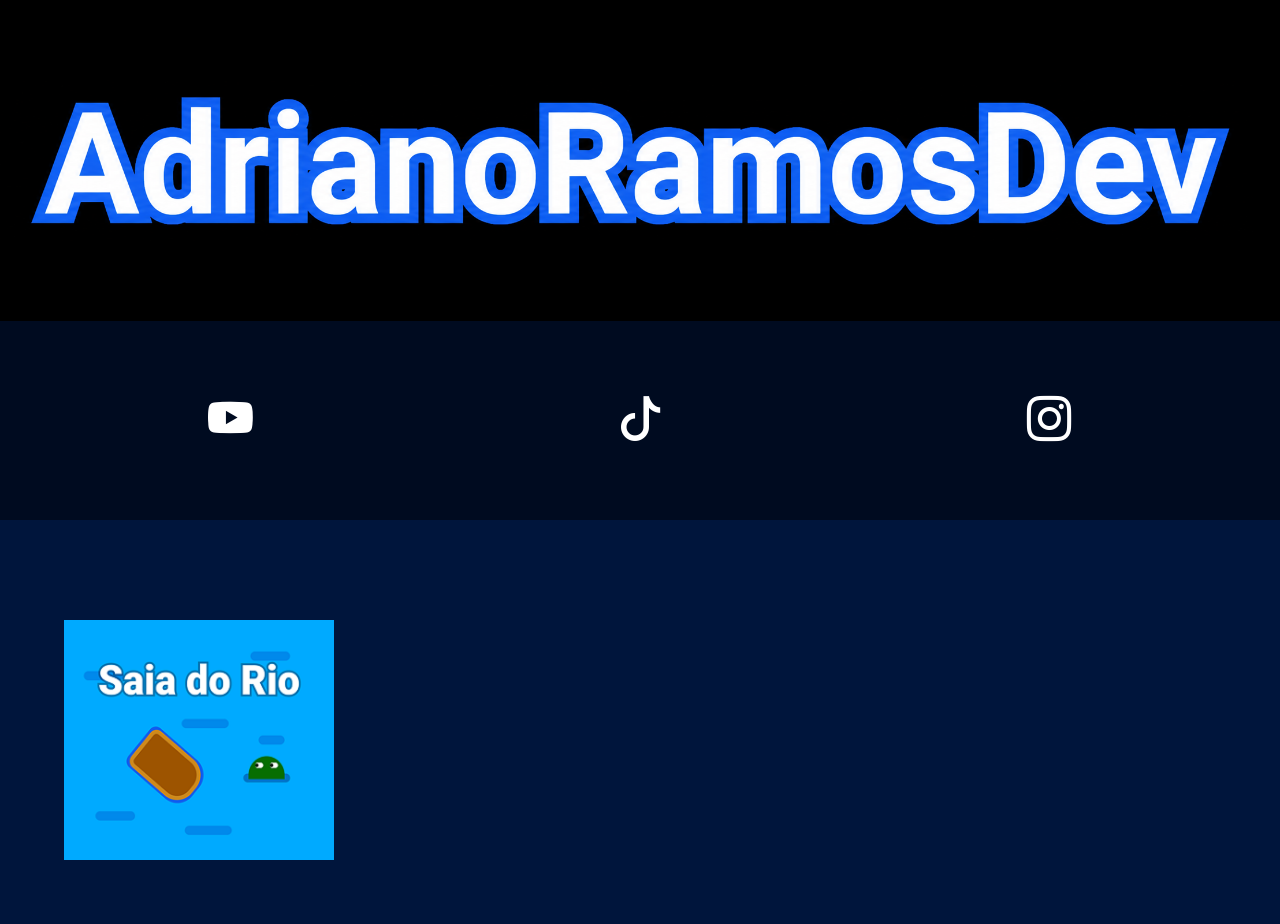
<file: index.html>
<!DOCTYPE html>
<html lang="pt-BR">
<head>
    <meta charset="UTF-8">
    <meta name="viewport" content="width=device-width, initial-scale=1.0">
    <link rel="stylesheet" href="src/css/index.css">
    <link rel="icon" href="src/images/adrianoramosdev icon.webp">
    <link rel="stylesheet" href="https://cdn.jsdelivr.net/npm/bootstrap-icons@1.11.3/font/bootstrap-icons.min.css">
    <title>Jogos de AdrianoRamosDev</title>
</head>

<body>
    <header>
        <img id="my-logo" src="src/images/adrianoramosdev logo.png" title="AdrianoRamosDev" alt="logo de adrianoramosdev">

        <div id="network">
            <a class="network-btn" id="youtube-logo" href="https://www.youtube.com/@adrianoramosdev" title="Acessar meu canal no YouTube" alt="Acessar meu canal no YouTube" target="_blank" rel="noopener noreferrer">
                <i class="bi bi-youtube"></i>
            </a>

            <a class="network-btn" href="https://www.tiktok.com/@adrianoramosdev" title="Acessar meu canal no TikTok" alt="Acessar meu canal no TikTok" target="_blank" rel="noopener noreferrer">
                <i class="bi bi-tiktok"></i>
            </a>

            <a class="network-btn" id="instagram-logo" href="https://www.instagram.com/adrianoramosdev" title="Acessar meu canal no Instagram" alt="Acessar meu canal no Instagram" target="_blank" rel="noopener noreferrer">
                <i class="bi bi-instagram"></i>
            </a>
        </div>
    </header>

    <main>
        <section>
            <div id="my-game-box">
                <a class="game-btn" href="saia do rio page.html" title="Abrir página do jogo">
                    <img src="src/images/saia do rio cover.png" id="game-img" alt="Abrir página do jogo">
                </a>
            </div>
        </section>
    </main>
</body>
</html>
</file>
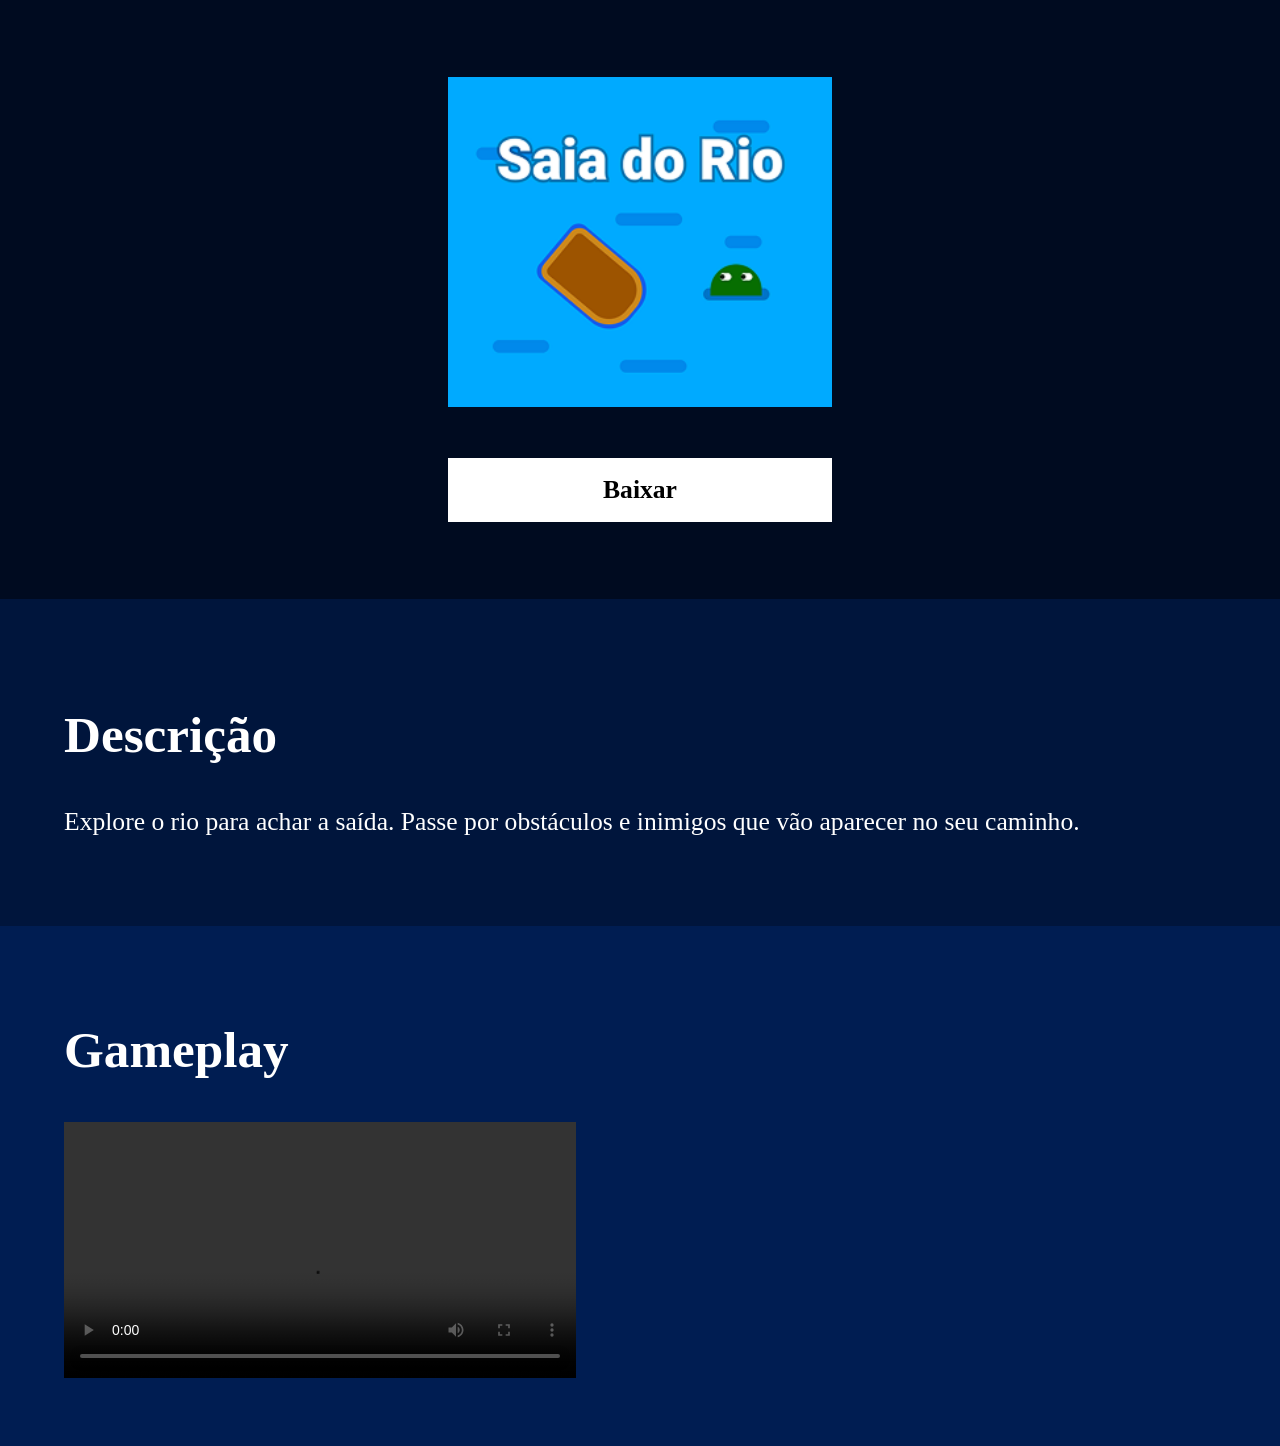
<file: saia do rio page.html>
<!DOCTYPE html>
<html lang="pt-BR">
<head>
    <meta charset="UTF-8">
    <meta name="viewport" content="width=device-width, initial-scale=1.0">
    <link rel="stylesheet" href="src/css/saia do rio page.css">
    <link rel="icon" href="src/images/saia do rio cover.png">
    <title>Saia do Rio</title>
</head>

<body>
    <header>
        <img id="minha-logo" src="src/images/saia do rio cover.png" alt="capa do jogo saia do rio" title="Capa do jogo">

        <a href="https://adrianoramosdev.itch.io/saia-do-rio/purchase?initiator=web" id="download-btn" alt="baixar o jogo saia do rio" title="Baixar o jogo">Baixar</a>
    </header>

    <main>
        <!-- descricao do jogo -->
        <section id="description-section">
            <div>
                <h1>Descrição</h1>

                <p>Explore o rio para achar a saída. Passe por obstáculos e inimigos que vão aparecer no seu caminho.</p>
            </div>
        </section>

        <!-- gameplay do jogo -->
        <section id="gameplay-section">
            <div>
                <h1>Gameplay</h1>

                <video controls alt="gameplay do jogo saia do rio">
                    <source src="src/videos/saia do rio gameplay.mp4">
                    Seu navegador não suporta vídeos.
                </video>
            </div>
        </section>
    </main>
</body>
</html>
</file>
<file: src/css/index.css>
body{
    background-color: rgb(0, 21, 60);
    color: #fff;
    font-family: Roboto;
    font-weight: bold;
    flex-direction: column;
    margin: 0;
}

header{
    background-color: black;
    display: flex;
    justify-content: center;
    flex-direction: column;
}

h1{
    font-size: 4vw;
}

p{
    font-size: 2vw;
}

a{
    color: #fff;
}

button{
    width: 200px;
    height: 50px;
    font-weight: bold;
    font-family: Roboto;
    font-size: 17px;
    border-style: none;
    cursor: pointer;
}



#my-logo{
    width: 98vw;
    padding-top: 5em;
    padding-bottom: 5em;
}

#network{
    background-color: #000B20;
    display: flex;
    justify-content: center;
    gap: 20vw;
}

#youtube-logo{
    margin-right: 2em;
}

#instagram-logo{
    margin-left: 2em;
}

#my-game-box{
    background-color: rgb(0, 21, 60);
    padding-top: 100px;
    padding-bottom: 4em;
    padding-left: 5vw;
}

#game-img{
    cursor: pointer;
    width: 270px;
    height: 240px;
}




.network-btn{
    font-size: 3.5vw;
    width: 5vw;
    height: 5vw;
    padding-top: 1.5em;
    padding-bottom: 1.5em;
    display: flex;
    align-items: center;
    justify-content: center;
}

.game-btn{
    background-color: transparent;
    display: flex;
    justify-content: center;
    width: 270px;
    height: 240px;
}



@media (max-width: 1024px) {
    .network-btn{
        font-size: 5vw;
    }
}

@media (max-width: 768px) {
    .network-btn{
        font-size: 5vw;
    }

    #my-game-box{
        padding-top: 50px;
    }
}

@media (max-width: 820px) {
    p{
        font-size: 2.5vw;
    }
}

@media (max-width: 540px) {
    h1{
        font-size: 6vw;
    }

    p{
        font-size: 3vw;
    }

    .network-btn{
        font-size: 7vw;
    }

    .game-btn{
        width: 170px;
        height: 150px;
    }



    #my-logo{
    padding-top: 3em;
    padding-bottom: 3em;
    }

    #my-game-box{
        padding-top: 60px;
    }

    #game-img{
        width: 170px;
        height: 150px;
        padding-left: 0;
    }
}

@media (max-width: 375px) {
    h1{
        font-size: 7vw;
    }

    p{
        font-size: 4vw;
    }

    .network-btn{
        font-size: 7vw;
    }

    .game-btn{
        width: 140px;
        height: 120px;
    }



    #my-game-box{
        padding-top: 50px;
    }

    #game-img{
        width: 140px;
        height: 120px;
        padding-left: 0;
    }
}

@media (max-width: 320px) {
    h1{
        font-size: 8vw;
    }

    .network-btn{
        font-size: 7.5vw;
    }

    .game-btn{
        width: 120px;
        height: 110px;
    }



    #my-game-box{
        padding-top: 50px;
    }

    #game-img{
        width: 120px;
        height: 110px;
        padding-left: 0;
    }
}
</file>
<file: src/css/saia do rio page.css>
body{
    background-color: #001D52;
    color: #fff;
    font-family: Roboto;
    flex-direction: column;
    margin: 0;
}

header{
    background-color: #000B20;
    display: flex;
    align-items: center;
    flex-direction: column;
}

a{
    color: black;
    text-decoration: none;
}

h1{
    font-size: 4vw;
}

p{
    font-size: 2vw;
}

img{
    width: 30vw;
    margin-top: 6vw;
}

video{
    width: 40vw;
    cursor: pointer;
}



#download-btn{
    background-color: #fff;
    width: 30vw;
    height: 5vw;
    margin-top: 4vw;
    margin-bottom: 6vw;
    display: flex;
    justify-content: center;
    align-items: center;
    font-size: 2vw;
    font-weight: bold;
    cursor: pointer;
}

#description-section{
    background-color: #00153C;
    padding-left: 5vw;
    padding-top: 5vw;
    padding-bottom: 5vw;
    font-size: 20px;
}

#gameplay-section{
    background-color: #001D52;
    padding-left: 5vw;
    padding-top: 4vw;
    padding-bottom: 4em;
}



@media (max-width: 768px) {
    img{
        margin-top: 15vw;
    }

    #download-btn{
        height: 7vw;
        margin-bottom: 15vw;
        font-size: 3vw;
    }
}



@media (max-width: 540px) {
    img{
        width: 50vw;
        margin-top: 18vw;
    }

    h1{
        font-size: 6vw;
    }

    p{
        font-size: 4vw;
    }

    video{
        width: 70vw;
    }

    #download-btn{
        width: 50vw;
        height: 9vw;
        margin-bottom: 15vw;
        font-size: 4vw;
    }

    #description-section{
        padding-top: 2.5em;
        padding-bottom: 2.5em;
    }

    #gameplay-section{
        padding-top: 2.5em;
        padding-bottom: 2.5em;
    }
}

@media (max-width: 375px) {
    p{
        font-size: 4vw;
    }

    h1{
        font-size: 7vw;
    }

    img{
        margin-top: 16vw;
    }

    #download-btn{
        margin-bottom: 15vw;
    }

    #description-section{
        padding-top: 2.5em;
        padding-bottom: 2.5em;
    }

    #gameplay-section{
        padding-top: 2.5em;
        padding-bottom: 2.5em;
    }
}

@media (max-width: 320px) {
    h1{
        font-size: 8vw;
    }

    p{
        font-size: 4vw;
    }

    img{
        margin-top: 15vw;
    }

    video{
        width: 80vw;
    }

    #download-btn{
        width: 50vw;
        height: 10vw;
        margin-top: 4vw;
        margin-bottom: 15vw;
        font-size: 4vw;
    }

    #description-section{
        padding-top: 2.5em;
        padding-bottom: 2.5em;
    }

    #gameplay-section{
        padding-top: 2.5em;
        padding-bottom: 2.5em;
    }
}
</file>
